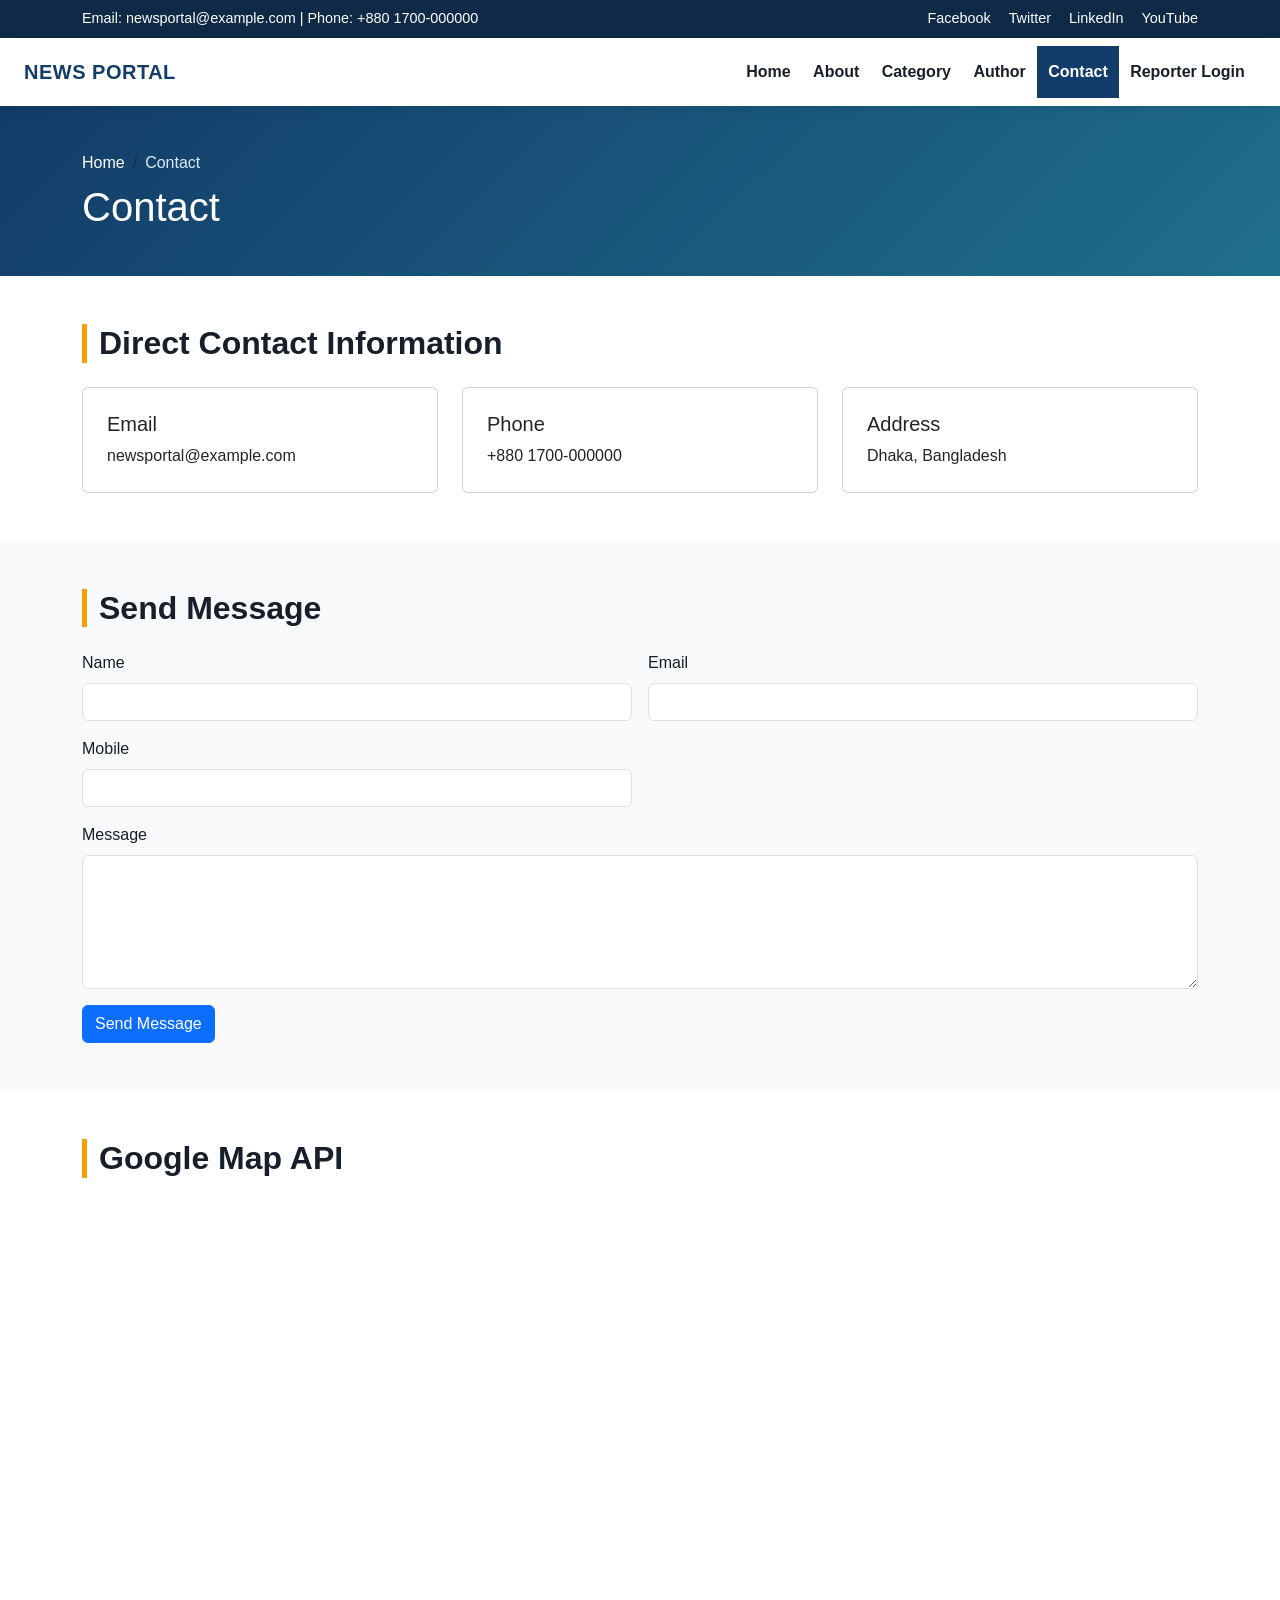
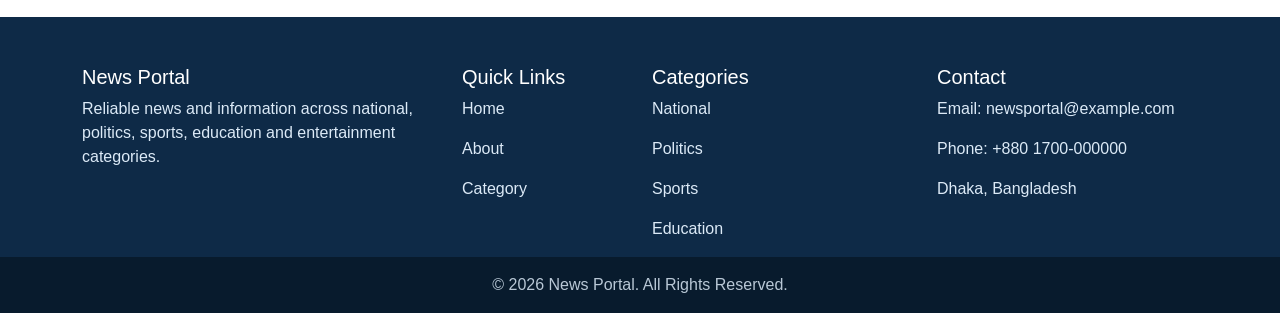
<file: contact.html>
<!DOCTYPE html>
<html lang="en">
<head>
<meta charset="UTF-8">
<meta name="viewport" content="width=device-width, initial-scale=1.0">
<title>News Portal | Contact</title>

<link href="https://cdn.jsdelivr.net/npm/bootstrap@5.3.3/dist/css/bootstrap.min.css" rel="stylesheet">

<link rel="stylesheet" href="css/style.css">
</head>
<body>

<div class="topbar py-2">
  <div class="container">
    <div class="row align-items-center">
      <div class="col-md-6">Email: newsportal@example.com | Phone: +880 1700-000000</div>
      <div class="col-md-6 text-md-end social-links">
        <a href="https://facebook.com/" target="_blank">Facebook</a>
        <a href="https://twitter.com/" target="_blank">Twitter</a>
        <a href="https://linkedin.com/" target="_blank">LinkedIn</a>
        <a href="https://youtube.com/" target="_blank">YouTube</a>
      </div>
    </div>
  </div>
</div>

<nav class="navbar navbar-expand-lg sticky-top">
  <div class="container-fluid px-3 px-lg-4">
    <a class="navbar-brand brand-box" href="index.html">NEWS PORTAL</a>
    <button class="navbar-toggler" type="button" data-bs-toggle="collapse" data-bs-target="#mainNav">
      <span class="navbar-toggler-icon"></span>
    </button>
    <div class="collapse navbar-collapse" id="mainNav">
      <ul class="navbar-nav ms-auto">
        <li class="nav-item"><a class="nav-link" href="index.html">Home</a></li><li class="nav-item"><a class="nav-link" href="about.html">About</a></li><li class="nav-item"><a class="nav-link" href="category.html">Category</a></li><li class="nav-item"><a class="nav-link" href="author.html">Author</a></li><li class="nav-item"><a class="nav-link active" href="contact.html">Contact</a></li><li class="nav-item"><a class="nav-link" href="login.html">Reporter Login</a></li>
      </ul>
    </div>
  </div>
</nav>


<section class="page-title">
  <div class="container">
    <nav aria-label="breadcrumb">
      <ol class="breadcrumb mb-2">
        <li class="breadcrumb-item"><a href="index.html">Home</a></li>
        <li class="breadcrumb-item active" aria-current="page">Contact</li>
      </ol>
    </nav>
    <h1 class="mb-0">Contact</h1>
  </div>
</section>

<section class="py-5">
  <div class="container">
    <h2 class="section-title">Direct Contact Information</h2>
    <div class="row g-4">
      <div class="col-md-4"><div class="card h-100 p-4"><h5>Email</h5><p class="mb-0">newsportal@example.com</p></div></div>
      <div class="col-md-4"><div class="card h-100 p-4"><h5>Phone</h5><p class="mb-0">+880 1700-000000</p></div></div>
      <div class="col-md-4"><div class="card h-100 p-4"><h5>Address</h5><p class="mb-0">Dhaka, Bangladesh</p></div></div>
    </div>
  </div>
</section>

<section class="py-5 bg-light">
  <div class="container">
    <h2 class="section-title">Send Message</h2>
    <form>
      <div class="row g-3">
        <div class="col-md-6">
          <label class="form-label">Name</label>
          <input type="text" class="form-control" required>
        </div>
        <div class="col-md-6">
          <label class="form-label">Email</label>
          <input type="email" class="form-control" required>
        </div>
        <div class="col-md-6">
          <label class="form-label">Mobile</label>
          <input type="tel" class="form-control" required>
        </div>
        <div class="col-12">
          <label class="form-label">Message</label>
          <textarea class="form-control" rows="5" required></textarea>
        </div>
        <div class="col-12">
          <button type="submit" class="btn btn-primary">Send Message</button>
        </div>
      </div>
    </form>
  </div>
</section>

<section class="py-5">
  <div class="container">
    <h2 class="section-title">Google Map API</h2>
    <div class="map-box">
      <iframe
        src="https://www.google.com/maps?q=Dhaka%2C%20Bangladesh&output=embed"
        loading="lazy"
        allowfullscreen
        title="Google Map">
      </iframe>
    </div>
  </div>
</section>

<footer class="big-footer pt-5">
  <div class="container">
    <div class="row g-4">
      <div class="col-md-4">
        <h5>News Portal</h5>
        <p>Reliable news and information across national, politics, sports, education and entertainment categories.</p>
      </div>
      <div class="col-md-2">
        <h5>Quick Links</h5>
        <p><a href="index.html">Home</a></p>
        <p><a href="about.html">About</a></p>
        <p><a href="category.html">Category</a></p>
      </div>
      <div class="col-md-3">
        <h5>Categories</h5>
        <p><a href="category.html">National</a></p>
        <p><a href="category.html">Politics</a></p>
        <p><a href="category.html">Sports</a></p>
        <p><a href="category.html">Education</a></p>
      </div>
      <div class="col-md-3">
        <h5>Contact</h5>
        <p>Email: newsportal@example.com</p>
        <p>Phone: +880 1700-000000</p>
        <p>Dhaka, Bangladesh</p>
      </div>
    </div>
  </div>
</footer>
<footer class="footer py-3">
  <div class="container text-center">
    &copy; 2026 News Portal. All Rights Reserved.
  </div>
</footer>

<script src="https://cdn.jsdelivr.net/npm/bootstrap@5.3.3/dist/js/bootstrap.bundle.min.js"></script>
<script src="js/script.js"></script>
</body>
</html>
</file>
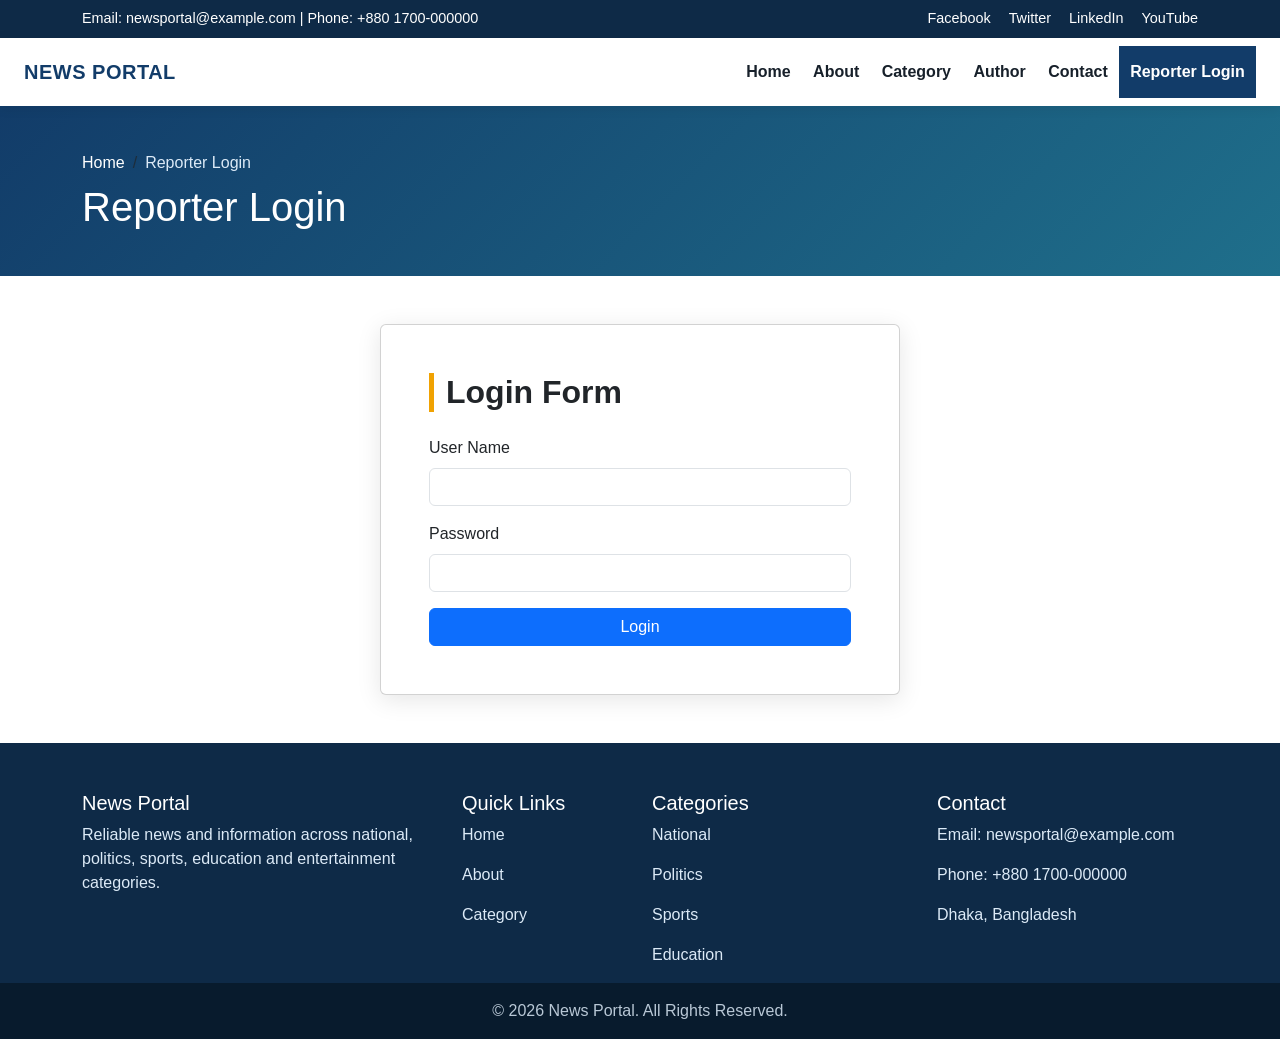
<file: login.html>
<!DOCTYPE html>
<html lang="en">
<head>
<meta charset="UTF-8">
<meta name="viewport" content="width=device-width, initial-scale=1.0">
<title>News Portal | Reporter Login</title>

<link href="https://cdn.jsdelivr.net/npm/bootstrap@5.3.3/dist/css/bootstrap.min.css" rel="stylesheet">

<link rel="stylesheet" href="css/style.css">
</head>
<body>

<div class="topbar py-2">
  <div class="container">
    <div class="row align-items-center">
      <div class="col-md-6">Email: newsportal@example.com | Phone: +880 1700-000000</div>
      <div class="col-md-6 text-md-end social-links">
        <a href="https://facebook.com/" target="_blank">Facebook</a>
        <a href="https://twitter.com/" target="_blank">Twitter</a>
        <a href="https://linkedin.com/" target="_blank">LinkedIn</a>
        <a href="https://youtube.com/" target="_blank">YouTube</a>
      </div>
    </div>
  </div>
</div>

<nav class="navbar navbar-expand-lg sticky-top">
  <div class="container-fluid px-3 px-lg-4">
    <a class="navbar-brand brand-box" href="index.html">NEWS PORTAL</a>
    <button class="navbar-toggler" type="button" data-bs-toggle="collapse" data-bs-target="#mainNav">
      <span class="navbar-toggler-icon"></span>
    </button>
    <div class="collapse navbar-collapse" id="mainNav">
      <ul class="navbar-nav ms-auto">
        <li class="nav-item"><a class="nav-link" href="index.html">Home</a></li><li class="nav-item"><a class="nav-link" href="about.html">About</a></li><li class="nav-item"><a class="nav-link" href="category.html">Category</a></li><li class="nav-item"><a class="nav-link" href="author.html">Author</a></li><li class="nav-item"><a class="nav-link" href="contact.html">Contact</a></li><li class="nav-item"><a class="nav-link active" href="login.html">Reporter Login</a></li>
      </ul>
    </div>
  </div>
</nav>


<section class="page-title">
  <div class="container">
    <nav aria-label="breadcrumb">
      <ol class="breadcrumb mb-2">
        <li class="breadcrumb-item"><a href="index.html">Home</a></li>
        <li class="breadcrumb-item active" aria-current="page">Reporter Login</li>
      </ol>
    </nav>
    <h1 class="mb-0">Reporter Login</h1>
  </div>
</section>

<section class="py-5">
  <div class="container">
    <div class="login-box card p-4 p-md-5">
      <h2 class="section-title">Login Form</h2>
      <form id="loginForm">
        <div class="mb-3">
          <label class="form-label">User Name</label>
          <input type="text" class="form-control" required>
        </div>
        <div class="mb-3">
          <label class="form-label">Password</label>
          <input type="password" class="form-control" required>
        </div>
        <button type="submit" class="btn btn-primary w-100">Login</button>
      </form>
    </div>
  </div>
</section>

<footer class="big-footer pt-5">
  <div class="container">
    <div class="row g-4">
      <div class="col-md-4">
        <h5>News Portal</h5>
        <p>Reliable news and information across national, politics, sports, education and entertainment categories.</p>
      </div>
      <div class="col-md-2">
        <h5>Quick Links</h5>
        <p><a href="index.html">Home</a></p>
        <p><a href="about.html">About</a></p>
        <p><a href="category.html">Category</a></p>
      </div>
      <div class="col-md-3">
        <h5>Categories</h5>
        <p><a href="category.html">National</a></p>
        <p><a href="category.html">Politics</a></p>
        <p><a href="category.html">Sports</a></p>
        <p><a href="category.html">Education</a></p>
      </div>
      <div class="col-md-3">
        <h5>Contact</h5>
        <p>Email: newsportal@example.com</p>
        <p>Phone: +880 1700-000000</p>
        <p>Dhaka, Bangladesh</p>
      </div>
    </div>
  </div>
</footer>
<footer class="footer py-3">
  <div class="container text-center">
    &copy; 2026 News Portal. All Rights Reserved.
  </div>
</footer>

<script src="https://cdn.jsdelivr.net/npm/bootstrap@5.3.3/dist/js/bootstrap.bundle.min.js"></script>
<script src="js/script.js"></script>
</body>
</html>
</file>
<file: css/style.css>
:root{
    --primary:#123c69;
    --secondary:#1f6f8b;
    --accent:#f0a202;
    --light:#f4f7fa;
    --dark:#17202a;
    --muted:#667085;
}
body{
    font-family:Arial, Helvetica, sans-serif;
    color:var(--dark);
    background:#fff;
}
a{text-decoration:none}
.topbar{
    background:#0e2a47;
    color:#fff;
    font-size:.9rem;
}
.topbar a{color:#fff;margin-left:14px}
.topbar a:hover{color:#ffd166}
.brand-box{
    font-weight:800;
    letter-spacing:.5px;
    color:var(--primary);
}
.navbar{
    background:#fff;
    box-shadow:0 2px 12px rgba(0,0,0,.08);
}
.navbar-nav .nav-link{
    color:#17202a;
    font-weight:600;
    padding:.9rem .7rem!important;
    transition:.2s;
}
.navbar-nav .nav-link:hover,
.navbar-nav .nav-link.active{
    color:#fff;
    background:var(--primary);
}
.page-title{
    background:linear-gradient(135deg,#123c69,#1f6f8b);
    color:#fff;
    padding:45px 0;
}
.breadcrumb a{color:#fff}
.breadcrumb-item.active{color:#dceaf7}
.section-title{
    font-weight:800;
    border-left:5px solid var(--accent);
    padding-left:12px;
    margin-bottom:24px;
}
.hero-img{
    height:430px;
    object-fit:cover;
    width:100%;
}
.card-img-top{
    height:190px;
    object-fit:cover;
}
.news-card{
    border:0;
    box-shadow:0 4px 18px rgba(0,0,0,.08);
    height:100%;
    transition:.2s;
}
.news-card:hover{
    transform:translateY(-4px);
}
.lead-card{
    border:0;
    box-shadow:0 4px 18px rgba(0,0,0,.08);
}
.ticker{
    background:#121212;
    color:#fff;
    overflow:hidden;
    white-space:nowrap;
}
.ticker-label{
    background:var(--accent);
    color:#111;
    font-weight:800;
    padding:11px 18px;
    position:relative;
    z-index:2;
}
.ticker-window{overflow:hidden}
.ticker-track{
    display:inline-block;
    padding-left:100%;
    animation:ticker 22s linear infinite;
}
.ticker-track span{margin-right:70px}
@keyframes ticker{
    from{transform:translateX(0)}
    to{transform:translateX(-100%)}
}
.mini-news{
    display:flex;
    gap:12px;
    padding-bottom:14px;
    margin-bottom:14px;
    border-bottom:1px solid #e7e7e7;
}
.mini-news img{
    width:100px;
    height:78px;
    object-fit:cover;
    flex-shrink:0;
}
.ad-box{
    min-height:120px;
    background:#f1f3f5;
    border:1px dashed #adb5bd;
    display:flex;
    align-items:center;
    justify-content:center;
    color:#6c757d;
    font-weight:700;
}
.big-footer{
    background:#0e2a47;
    color:#dceaf7;
}
.big-footer h5{color:#fff}
.big-footer a{color:#dceaf7}
.big-footer a:hover{color:#ffd166}
.footer{
    background:#081b2d;
    color:#b9c8d6;
}
.profile-img{
    width:150px;
    height:150px;
    object-fit:cover;
    border-radius:50%;
    border:5px solid #fff;
    box-shadow:0 3px 12px rgba(0,0,0,.15);
}
.staff-card img,.reporter-card img{
    height:210px;
    object-fit:cover;
}
.map-box iframe{
    width:100%;
    min-height:360px;
    border:0;
}
.login-box{
    max-width:520px;
    margin:auto;
    box-shadow:0 5px 24px rgba(0,0,0,.1);
}
.pagination .page-link{color:var(--primary)}
.pagination .active .page-link{
    background:var(--primary);
    border-color:var(--primary);
}
@media(max-width:767px){
    .topbar .social-links{margin-top:6px}
    .hero-img{height:280px}
    .navbar-nav .nav-link{padding:.65rem .8rem!important}
    .ticker-label{padding:10px 12px}
}
</file>
